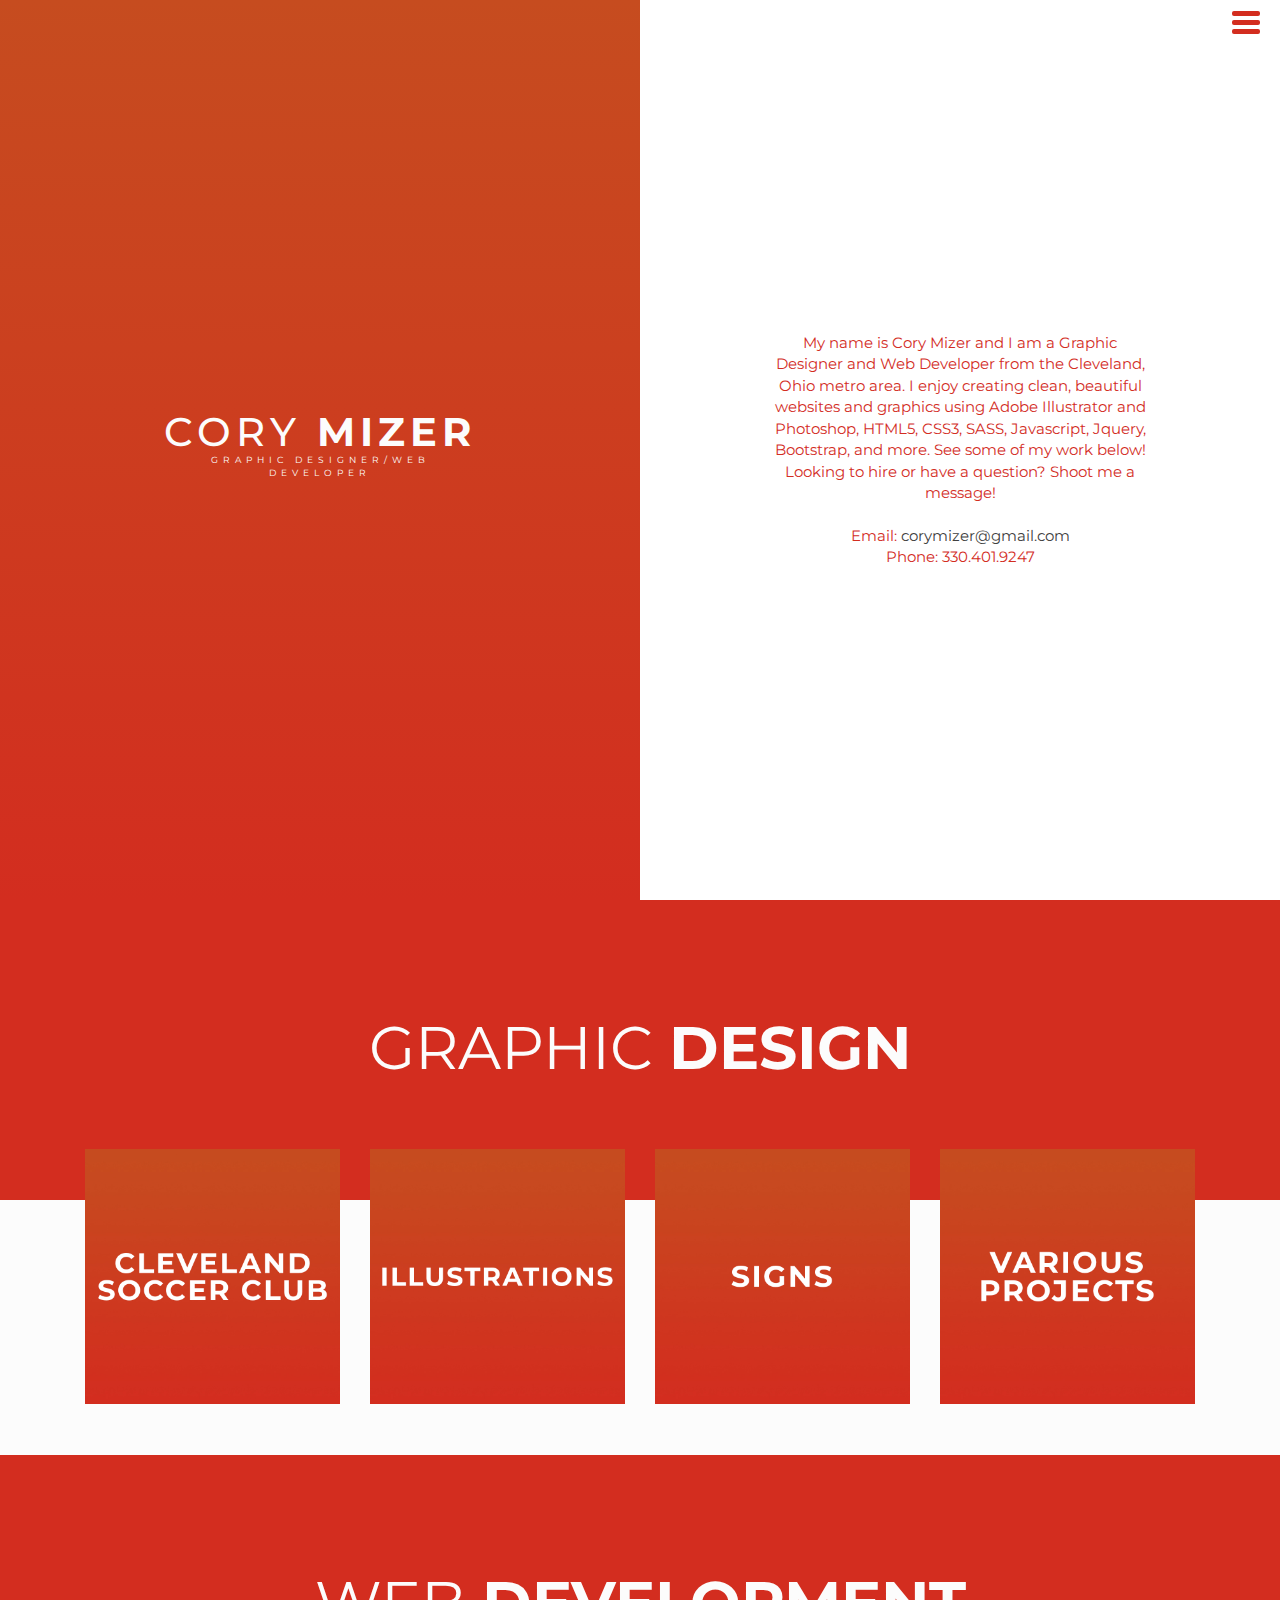
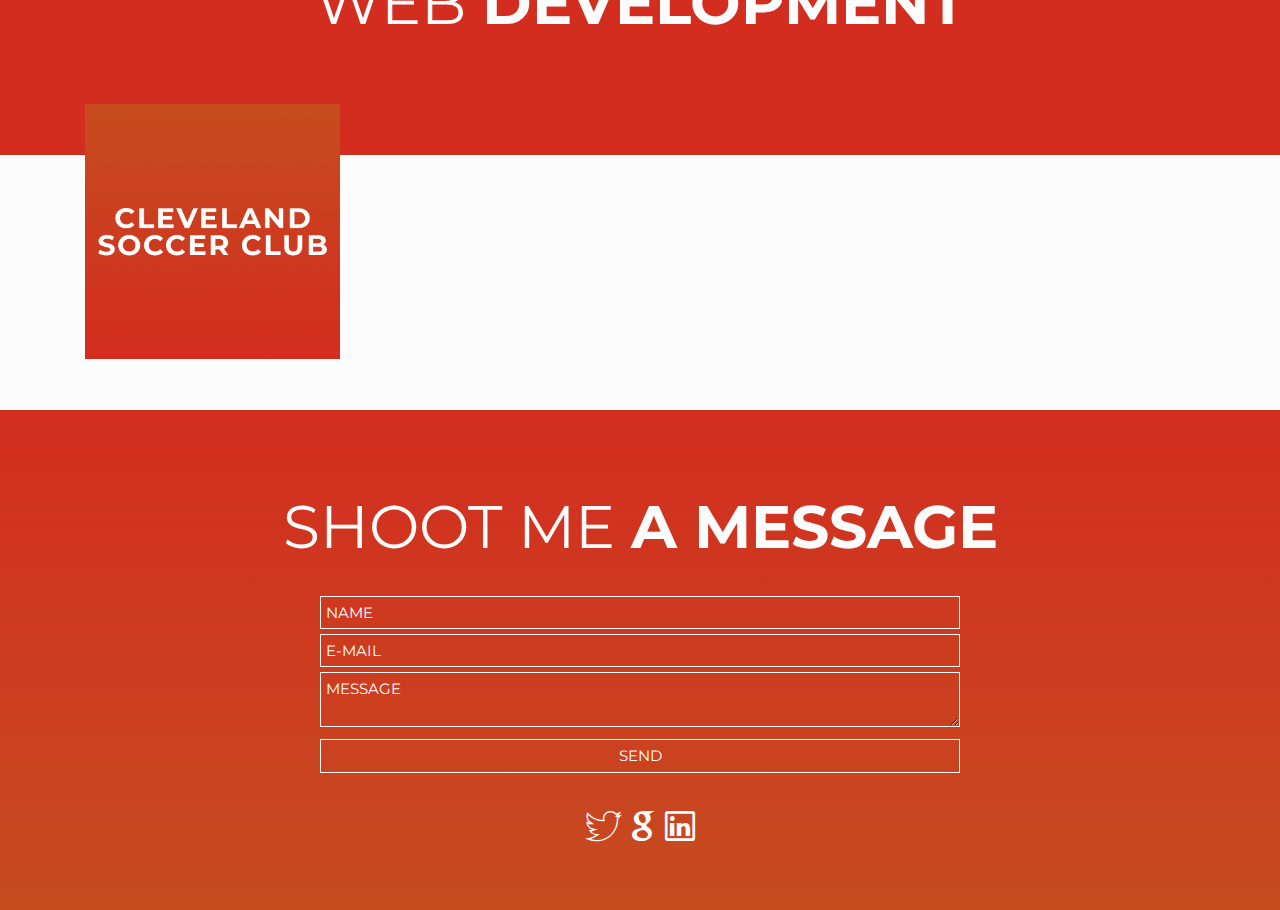
<file: index.html>
<!DOCTYPE html>

<html>
    <head>
        <title>Cory Mizer</title>
        <meta name="viewport" content="width=device-width, initial-scale=1">
        <link rel="stylesheet" href="https://maxcdn.bootstrapcdn.com/bootstrap/3.3.7/css/bootstrap.min.css"> <!--Bootstrap-->
        <link rel="stylesheet" href="resources/css/lightbox.min.css"> <!--Lightbox-->
        <link href="resources/css/style.css" rel='stylesheet' type='text/css'> <!--My Style Sheet-->
        <link href="resources/css/ionicons.min.css" rel='stylesheet' type="text/css"> <!--Icon Min Font-->
        <link href="https://fonts.googleapis.com/css?family=Montserrat:400,400i,700" rel="stylesheet"> <!--Monserrat Font-->
        <script href="https://ajax.googleapis.com/ajax/libs/jquery/3.3.1/jquery.min.js"></script> <!--Jquery-->
        <script href="https://maxcdn.bootstrapcdn.com/bootstrap/3.3.7/js/bootstrap.min.js"></script> <!--Bootstrap-->
    </head>
    
    <body>
        <header>
            <div id='top' class='row'>
                <div class='col-lg-6 color-block'>
                    <div id='header-text'>
                        <h1>Cory <span>Mizer</span></h1>
                        <p>Graphic Designer/Web Developer</p>
                    </div>
                </div>
                <div class='col-lg-6 white-block'>
                    <a href="#menu" id="toggle"><span></span></a>
                        <div id="menu">
                          <ul>
                            <li><a href="index.html">Home</a></li>
                            <li><a href="#design">Design</a></li>
                            <li><a href="#contact">Contact</a></li>
                          </ul>
                        </div>
                    <p id='description'>My name is Cory Mizer and I am a Graphic Designer and Web Developer from the Cleveland, Ohio metro area.  I enjoy creating clean, beautiful websites and graphics using Adobe Illustrator and Photoshop, HTML5, CSS3, SASS, Javascript, Jquery, Bootstrap, and more. See some of my work below! Looking to hire or have a question? Shoot me a message!<br><br>Email: <a class= 'email-link' href='mailto:corymizer@gmail.com'>corymizer@gmail.com</a><br>Phone: 330.401.9247
                    </p>
                </div>
            </div>
            <script src="resources/javascript/toggle.js"></script>
        </header>
        
        <section id='design' class='section-design'>
            <div class="row design-header">
                <div class='design-header-text'>
                    <h1>GRAPHIC <span>DESIGN</span></h1>
                </div>
            </div>
            <div class='row design'>
                <div class="col-lg-3">
                    <a class='design-project' href='clevelandscproject.html'><img src="resources/images/catagories/clevelandsc.jpg" alt="Cleveland Soccer Club"/></a>
                </div>
                <div class="col-lg-3">
                    <a class='design-project' href='illustrations.html'><img src="resources/images/catagories/illustrations.jpg" alt="Illustrations"/></a>
                </div>
                <div class="col-lg-3">
                    <a class='design-project' href='signsprojects.html'><img src="resources/images/catagories/signs.jpg" alt="Signs"/></a>
                </div>
                <div class="col-lg-3">
                    <a class='design-project' href='projects.html'><img src="resources/images/catagories/projects.jpg" alt="Various Projects"/></a>
                </div>
            </div>
            <div class="row dev-header">
                <div class='dev-header-text'>
                    <h1>WEB <span>DEVELOPMENT</span></h1>
                </div>
            </div>
            <div class='row design'>
                <div class="col-lg-3">
                    <a class='design-project' href='clevelandscsite.html'><img src="resources/images/catagories/clevelandsc.jpg" alt="cleveland sc site"/></a>
                </div>
            </div>
        </section>
        
        <section id='contact' class="section-contact">
            <div class='row form'>
                <h1>SHOOT ME <span>A MESSAGE</span></h1>
                <form method='post' action="resources/php/contact.php" id="form" class="contact-form">
                    <input class="name" name="name" type="text" placeholder="NAME"><br>
                    <input class="email" name="email" type="text" placeholder="E-MAIL"><br>
                    <textarea class="message" name="message" type="text" placeholder="MESSAGE"></textarea><br>
                    <input name="submit" class="submit" type="submit" value="SEND"><br>
                </form>
            </div>
            <div class='row social-media'>
                <a href='http://www.twitter.com/corymizer' alt='twitter link'><i class='ion-social-twitter-outline social-icon'></i></a>
                <a href='mailto:corymizer@gmail.com'><i class='ion-social-google social-icon'></i></a>
                <a href='http://www.linkedin.com/in/cory-mizer-2208b897/'><i class='ion-social-linkedin-outline social-icon'></i></a>
            </div>
            
        </section>
    
    
    
    
    
    </body>

</html>
</file>
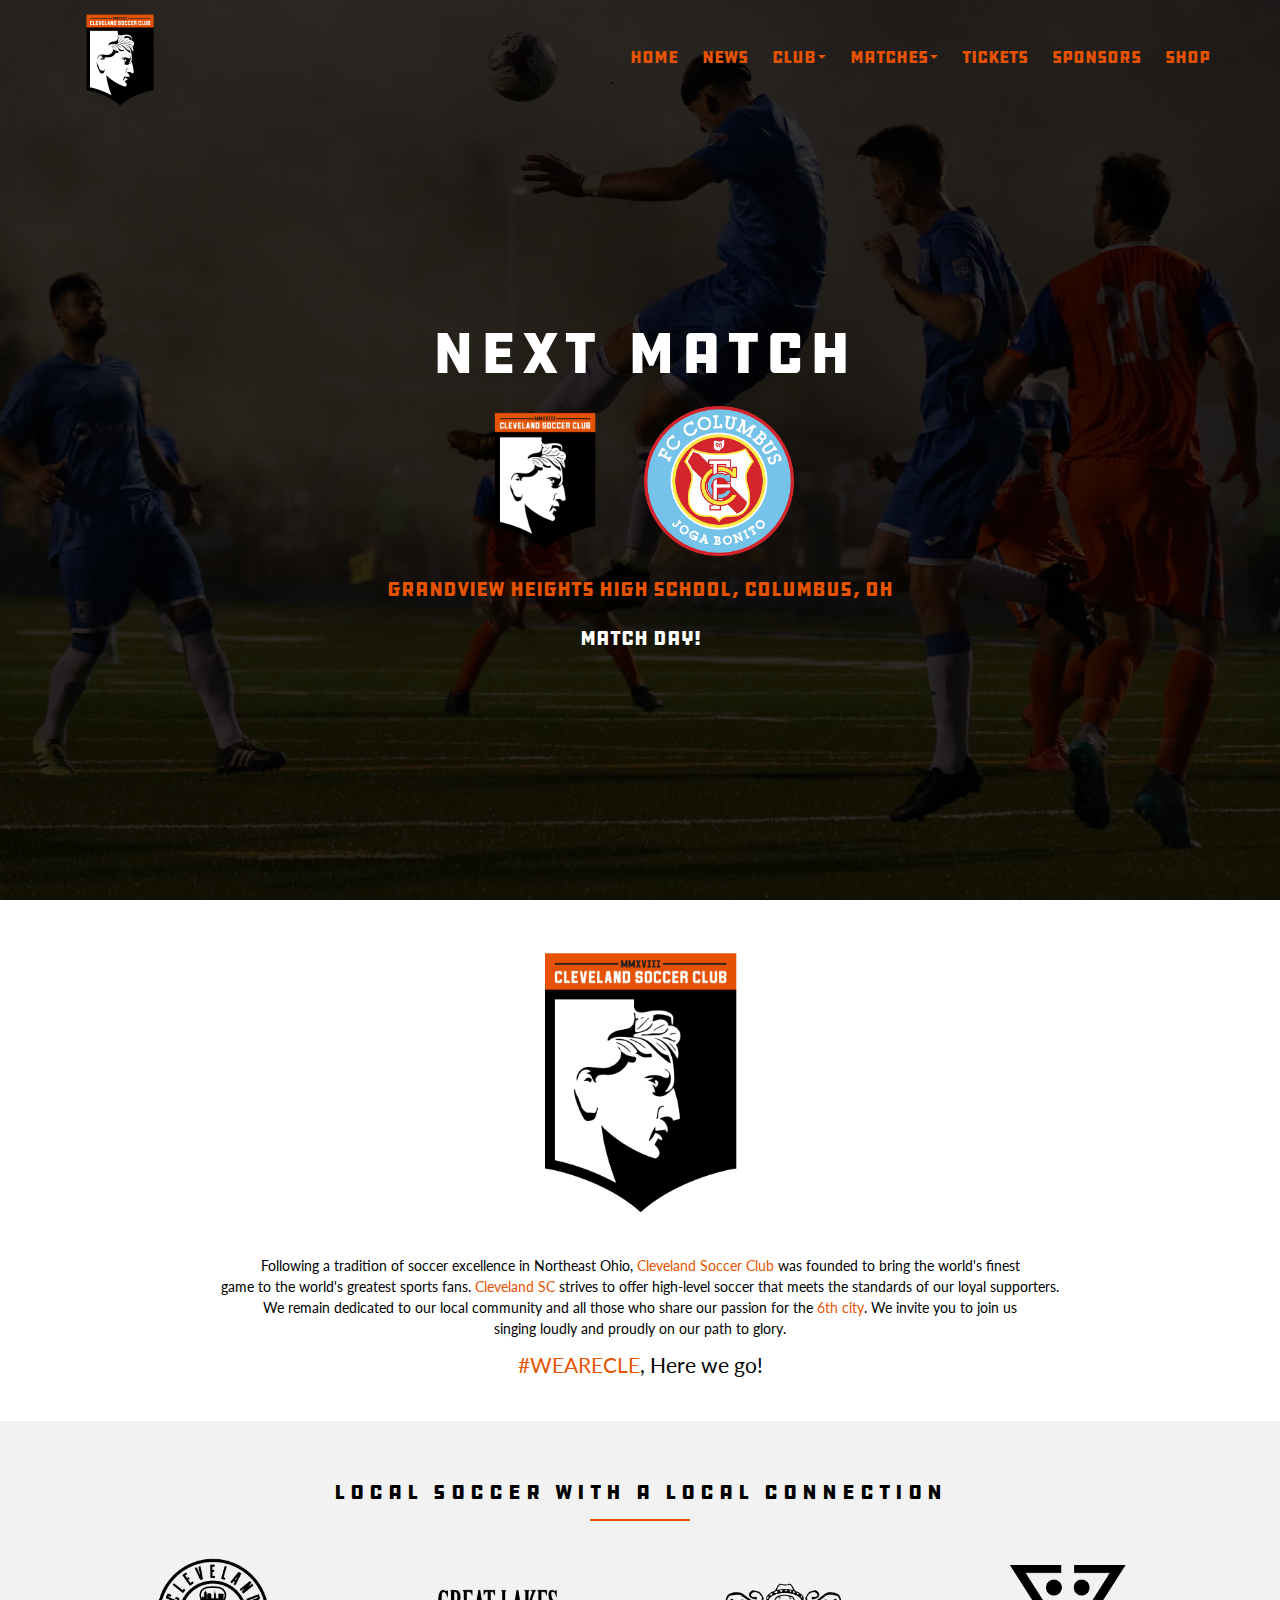
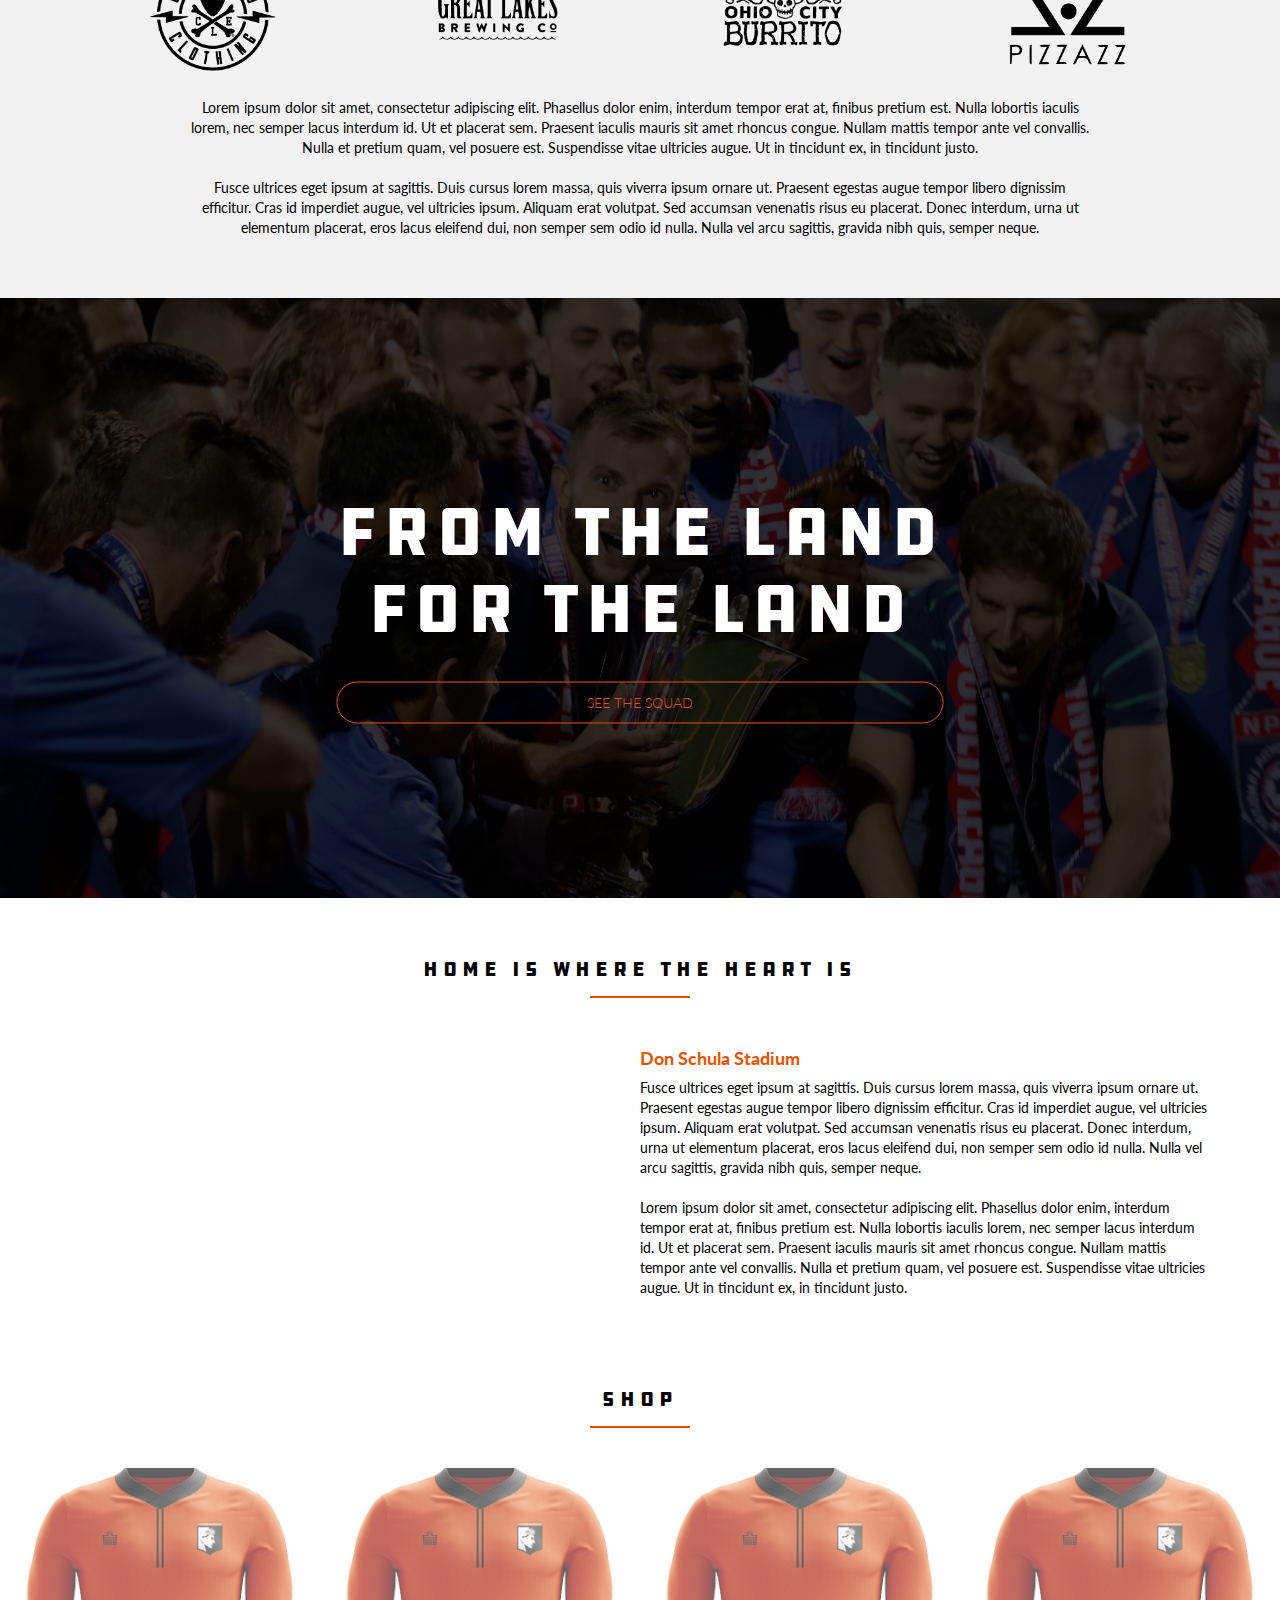
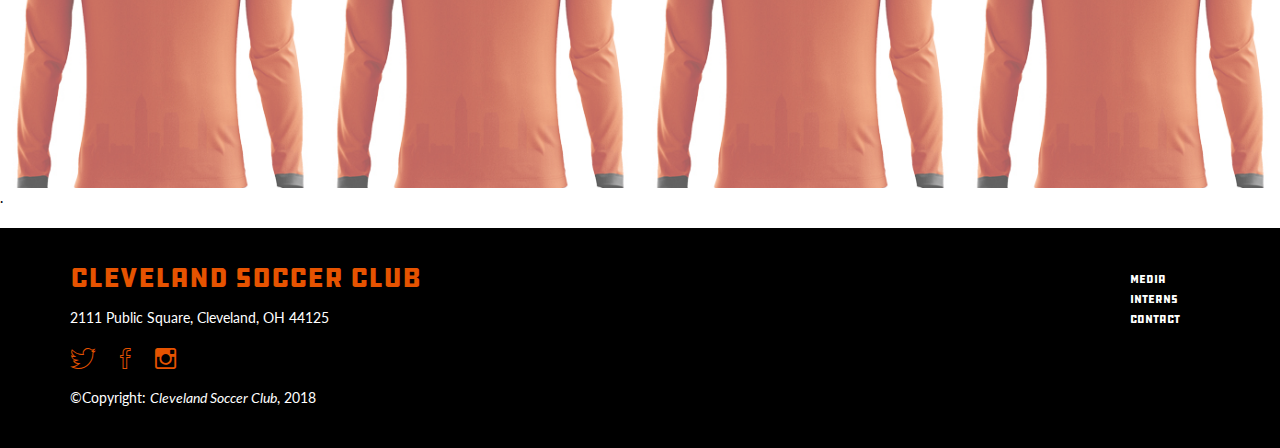
<file: ClevelandSCSite/index.html>
<!DOCTYPE html>
<html>
    <head>
        <meta charset="UTF-8">
        <title>Cleveland Soccer Club</title>
        <link rel="stylesheet" href="https://maxcdn.bootstrapcdn.com/bootstrap/3.3.7/css/bootstrap.min.css">
        <link rel="stylesheet" href="https://fonts.googleapis.com/css?family=Lato:100,300,300i,400">
        <link rel="stylesheet" href="resources/css/ionicons.min.css" type="text/css">
        <link rel="stylesheet" href="resources/css/ionicons.css" type="text/css">
        <link rel="stylesheet" href="resources/css/style.css" type="text/css">
        <script src="https://ajax.googleapis.com/ajax/libs/jquery/3.3.1/jquery.min.js"></script>
        <script src="https://maxcdn.bootstrapcdn.com/bootstrap/3.3.7/js/bootstrap.min.js"></script>
    </head>

    <body>
        <header>
            <nav>
                <div class="row">
                    <img class="logo clearfix" src="resources/images/logos/logo.png" alt="Cleveland Soccer Club Logo">
                    <ul class="main-nav-text clearfix">
                        <li><a href="index.html">HOME</a></li>
                        <li><a href="news.html">NEWS</a></li>
                        <li class="dropdown">
                            <a href="#" class="dropdown-toggle" data-toggle="dropdown" role="button" aria-expanded="false">CLUB<span class="caret"></span></a>
                            <ul class="dropdown-menu" role="menu">
                                <li><a href="#">SQUAD</a></li>
                                <li><a href="#">STAFF</a></li>
                                <li><a href="#">ABOUT</a></li>
                                <li><a href="interns.html">INTERNSHIPS</a></li>
                                <li><a href="#">CONTACT US</a></li>
                            </ul>
                        </li>
                        <li class="dropdown">
                            <a href="#" class="dropdown-toggle" data-toggle="dropdown" role="button" aria-expanded="false">MATCHES<span class="caret"></span></a>
                            <ul class="dropdown-menu dropdown-club" role="menu">
                                <li><a href="#">FIXTURES</a></li>
                                <li><a href="standings.html">STANDINGS</a></li>
                            </ul>
                        </li>
                        <li><a href="#">TICKETS</a></li>
                        <li><a href="#">SPONSORS</a></li>
                        <li><a href="#">SHOP</a></li>
                    </ul>
                </div>
            </nav>
            
            
            <div class="countdown-text">
                <h1>NEXT MATCH</h1>
                <ul class="countdown-logos">
                    <li><img src="resources/images/logos/logo.png" alt="Cleveland SC Logo"></li>
                    <li><img src="resources/images/logos/fccolumbus.png" alt="FC Columbus Logo"></li>
                </ul>
                <p id="stadium">Grandview Heights High School, Columbus, OH</p>
                <p id="countdown"></p>
                <script src="resources/js/countdown.js"></script>
            </div>
        </header>
        
        <section class="section-about">
            
            <div class="row">
                <div class="col-12">
                    <img class="big-logo center-block" src="resources/images/logos/logo.png" alt="Cleveland SC Logo">
                </div>
            </div>
            <div class="row">
                <p>Following a tradition of soccer excellence in Northeast Ohio, <span class="color">Cleveland Soccer Club</span> was founded to bring the world's finest<br> game to the world's greatest sports fans. <span class="color">Cleveland SC</span> strives to offer high-level soccer that meets the standards of our loyal supporters.<br> We remain dedicated to our local community and all those who share our passion for the <span class="color">6th city</span>. We invite you to join us<br>singing loudly and proudly on our path to glory.
                </p>
                <p class="big-para">
                    <span class="color">#WEARECLE</span>, Here we go!
                </p>
            </div>
            
        </section>
        
        <section class="section-sponsors">
            <div class="row">
                <h2>Local Soccer with a local connection</h2>
            </div>
            
            <div class="row sponsors">
                <div class="col-lg-3 sponsor-logo" >
                    <img src="resources/images/sponsors/cleclothing.png" alt="Cleveland Clothing Company Logo">
                </div>
                <div class="col-lg-3 sponsor-logo" >
                    <img src="resources/images/sponsors/greatlakes.png" alt="Great Lakes Brewery Logo">
                </div>
                <div class="col-lg-3 sponsor-logo" >
                    <img src="resources/images/sponsors/ocb.png" alt="Ohio City Burrito Logo">
                </div>
                <div class="col-lg-3 sponsor-logo" >
                    <img src="resources/images/sponsors/pizzaz.png" alt="Pizzaz Logo">
                </div>
            </div>
            
            <div class="row">
                <p>Lorem ipsum dolor sit amet, consectetur adipiscing elit. Phasellus dolor enim, interdum tempor erat at, finibus pretium est. Nulla lobortis iaculis lorem, nec semper lacus interdum id. Ut et placerat sem. Praesent iaculis mauris sit amet rhoncus congue. Nullam mattis tempor ante vel convallis. Nulla et pretium quam, vel posuere est. Suspendisse vitae ultricies augue. Ut in tincidunt ex, in tincidunt justo.<br><br>

                Fusce ultrices eget ipsum at sagittis. Duis cursus lorem massa, quis viverra ipsum ornare ut. Praesent egestas augue tempor libero dignissim efficitur. Cras id imperdiet augue, vel ultricies ipsum. Aliquam erat volutpat. Sed accumsan venenatis risus eu placerat. Donec interdum, urna ut elementum placerat, eros lacus eleifend dui, non semper sem odio id nulla. Nulla vel arcu sagittis, gravida nibh quis, semper neque.<br><br>
                </p>
            </div>
        
        </section>
        
        
        <section class="section-team">
        
              <div class="team-text">
                <h1>FROM THE LAND<br>FOR THE LAND</h1>
                <a href="#" class="team-btn">SEE THE SQUAD</a>
              </div>
            
        </section>
        
        <section class="section-map">
            <div class="row">
                <h2>HOME IS WHERE THE HEART IS</h2>   
            </div>
            <div class="row">
                <div class="col-lg-6 map">
                    <iframe class="map" src="https://www.google.com/maps/embed?pb=!1m18!1m12!1m3!1d2988.651437824414!2d-81.52758298491442!3d41.49015587925491!2m3!1f0!2f0!3f0!3m2!1i1024!2i768!4f13.1!3m3!1m2!1s0x8830fd9dc4c2ba47%3A0xc4f49e7a2b4deef7!2sDon+Shula+Sports+Center!5e0!3m2!1sen!2sus!4v1522326092558" width="500" height="250" frameborder="0" style="border:0" allowfullscreen></iframe>
                </div>
                <div class="row stadium">
                    <h3><strong>Don Schula Stadium</strong></h3>
                    <p>Fusce ultrices eget ipsum at sagittis. Duis cursus lorem massa, quis viverra ipsum ornare ut. Praesent egestas augue tempor libero dignissim efficitur. Cras id imperdiet augue, vel ultricies ipsum. Aliquam erat volutpat. Sed accumsan venenatis risus eu placerat. Donec interdum, urna ut elementum placerat, eros lacus eleifend dui, non semper sem odio id nulla. Nulla vel arcu sagittis, gravida nibh quis, semper neque.<br><br>
                    Lorem ipsum dolor sit amet, consectetur adipiscing elit. Phasellus dolor enim, interdum tempor erat at, finibus pretium est. Nulla lobortis iaculis lorem, nec semper lacus interdum id. Ut et placerat sem. Praesent iaculis mauris sit amet rhoncus congue. Nullam mattis tempor ante vel convallis. Nulla et pretium quam, vel posuere est. Suspendisse vitae ultricies augue. Ut in tincidunt ex, in tincidunt justo.
                    </p>
                </div>
            </div>
            
        </section>
        
        <section class="section-shop">
            
            <div class="row">
                <h2>SHOP</h2>
            </div>
            
            <ul class="shop-photos clearfix">
                <li>
                    <figure class="shop-photo">
                        <img src="resources/images/shop/orangekit.jpg" alt="Home Kit">
                    </figure>
                </li>
                <li>
                    <figure class="shop-photo">
                        <img src="resources/images/shop/orangekit.jpg" alt="Home Kit">
                    </figure>
                </li>
                 <li>
                    <figure class="shop-photo">
                        <img src="resources/images/shop/orangekit.jpg" alt="Home Kit">
                    </figure>
                </li>
                <li>
                    <figure class="shop-photo">
                        <img src="resources/images/shop/orangekit.jpg" alt="Home Kit">
                    </figure>
                </li>
            </ul>
            
        </section>
        
        <footer>
            <div class="row text-logo">
                <p>CLEVELAND SOCCER CLUB</p>
            </div>
            <div class="row address">
                <p>2111 Public Square, Cleveland, OH 44125</p>
            </div>
            <div class="row">
                <i class="ion-social-twitter-outline social"></i>
                <i class="ion-social-facebook-outline social"></i>
                <i class="ion-social-instagram-outline social"></i>
            </div>
            <div class="row copyright">
                <p>&copy;Copyright: <em>Cleveland Soccer Club</em>, 2018</p>
            </div>
            
            <div class="links">
                <ul>
                    <li><a href="#">MEDIA</a></li>
                    <li><a href="#">INTERNS</a></li>
                    <li><a href="#">CONTACT</a></li>
                </ul>
            </div>
    
        </footer>
        
    
    
    
    
    </body>


</html>
</file>
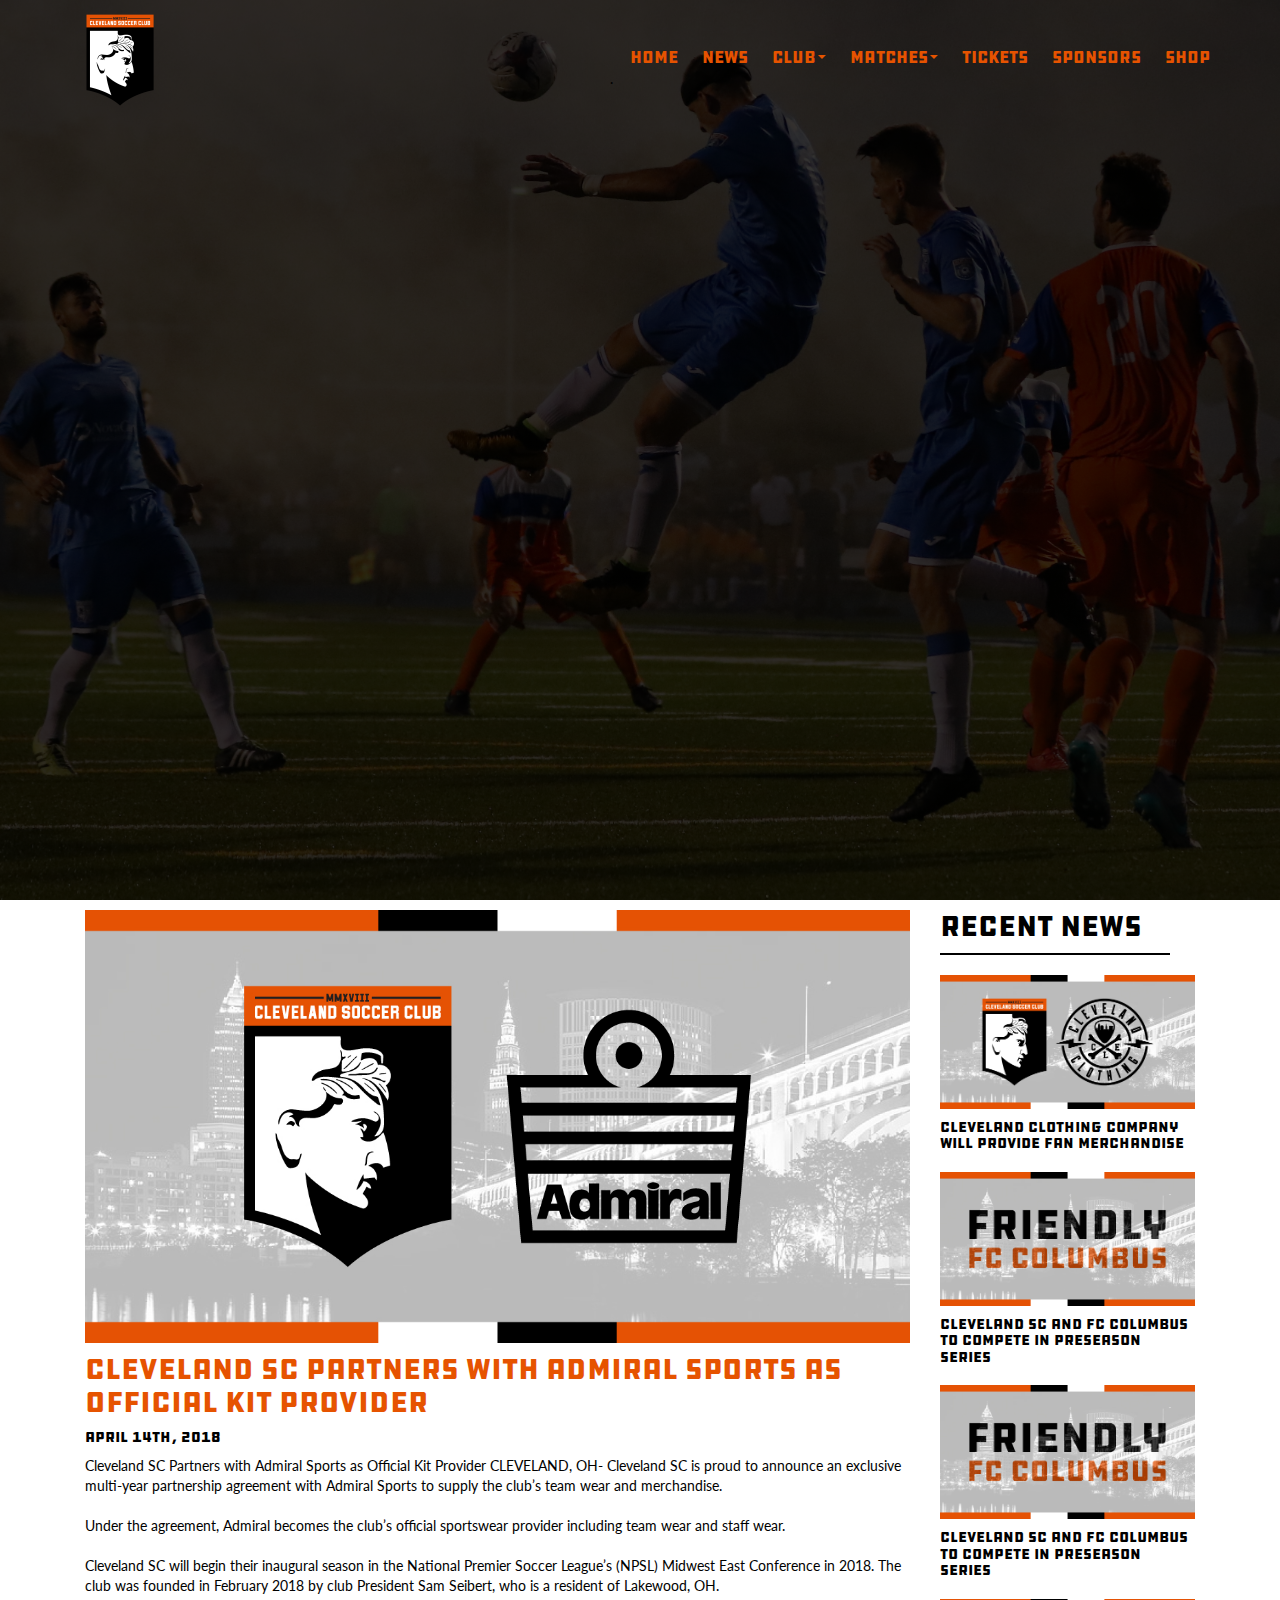
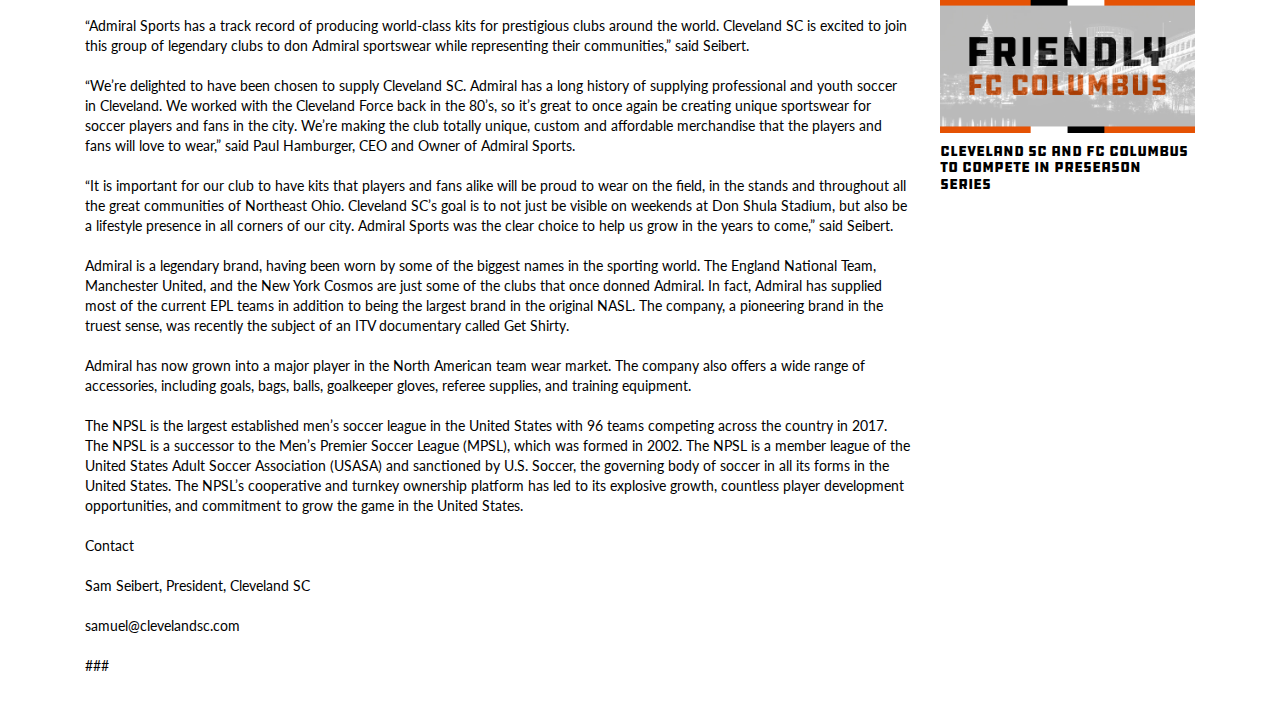
<file: ClevelandSCSite/admiralstory.html>
<html>
    <head>
        <meta charset="UTF-8">
        <title>Cleveland Soccer Club</title>
        <link rel="stylesheet" href="https://maxcdn.bootstrapcdn.com/bootstrap/3.3.7/css/bootstrap.min.css">
        <link rel="stylesheet" href="https://fonts.googleapis.com/css?family=Lato:100,300,300i,400">
        <link rel="stylesheet" href="resources/css/ionicons.min.css" type="text/css">
        <link rel="stylesheet" href="resources/css/ionicons.css" type="text/css">
        <link rel="stylesheet" href="resources/css/style.css" type="text/css">
        <link rel="stylesheet" href="resources/css/story.css" type="text/css">
        <script src="https://ajax.googleapis.com/ajax/libs/jquery/3.3.1/jquery.min.js"></script>
        <script src="https://maxcdn.bootstrapcdn.com/bootstrap/3.3.7/js/bootstrap.min.js"></script>
    </head>

    <body>
        <header>
            <nav>
                <div class="row">
                    <img class="logo clearfix" src="resources/images/logos/logo.png" alt="Cleveland Soccer Club Logo">
                    <ul class="main-nav-text clearfix">
                        <li><a href="index.html">HOME</a></li>
                        <li><a href="news.html">NEWS</a></li>
                        <li class="dropdown">
                            <a href="#" class="dropdown-toggle" data-toggle="dropdown" role="button" aria-expanded="false">CLUB<span class="caret"></span></a>
                            <ul class="dropdown-menu" role="menu">
                                <li><a href="#">SQUAD</a></li>
                                <li><a href="#">STAFF</a></li>
                                <li><a href="#">ABOUT</a></li>
                                <li><a href="interns.html">INTERNSHIPS</a></li>
                                <li><a href="#">CONTACT US</a></li>
                            </ul>
                        </li>
                        <li class="dropdown">
                            <a href="#" class="dropdown-toggle" data-toggle="dropdown" role="button" aria-expanded="false">MATCHES<span class="caret"></span></a>
                            <ul class="dropdown-menu dropdown-club" role="menu">
                                <li><a href="#">FIXTURES</a></li>
                                <li><a href="standings.html">STANDINGS</a></li>
                            </ul>
                        </li>
                        <li><a href="#">TICKETS</a></li>
                        <li><a href="#">SPONSORS</a></li>
                        <li><a href="#">SHOP</a></li>
                    </ul>
                </div>
            </nav>
        </header>
            
            <div class="row story-container">
                <div class="col-lg-9 story">
                    <img class="feature-image" src="resources/images/news/admiralcollab.jpg" alt="Cleveland SC announces partnership with Admiral Sports"/>
                    <h3>Cleveland SC Partners with Admiral Sports as Official Kit Provider</h3>
                    <h4>April 14th, 2018</h4>
                    <p>Cleveland SC Partners with Admiral Sports as Official Kit Provider

                        CLEVELAND, OH- Cleveland SC is proud to announce an exclusive multi-year partnership agreement with Admiral Sports to supply the club’s team wear and merchandise.<br><br>

                        Under the agreement, Admiral becomes the club’s official sportswear provider including team wear and staff wear.<br><br>

                        Cleveland SC will begin their inaugural season in the National Premier Soccer League’s (NPSL) Midwest East Conference in 2018. The club was founded in February 2018 by club President Sam Seibert, who is a resident of Lakewood, OH.<br><br>

                        “Admiral Sports has a track record of producing world-class kits for prestigious clubs around the world. Cleveland SC is excited to join this group of legendary clubs to don Admiral sportswear while representing their communities,” said Seibert.<br><br>

                        “We’re delighted to have been chosen to supply Cleveland SC.  Admiral has a long history of supplying professional and youth soccer in Cleveland.  We worked with the Cleveland Force back in the 80’s, so it’s great to once again be creating unique sportswear for soccer players and fans in the city.  We’re making the club totally unique, custom and affordable merchandise that the players and fans will love to wear,” said Paul Hamburger, CEO and Owner of Admiral Sports.<br><br>

                        “It is important for our club to have kits that players and fans alike will be proud to wear on the field, in the stands and throughout all the great communities of Northeast Ohio. Cleveland SC’s goal is to not just be visible on weekends at Don Shula Stadium, but also be a lifestyle presence in all corners of our city. Admiral Sports was the clear choice to help us grow in the years to come,” said Seibert.<br><br>

                        Admiral is a legendary brand, having been worn by some of the biggest names in the sporting world.  The England National Team, Manchester United, and the New York Cosmos are just some of the clubs that once donned Admiral. In fact, Admiral has supplied most of the current EPL teams in addition to being the largest brand in the original NASL. The company, a pioneering brand in the truest sense, was recently the subject of an ITV documentary called Get Shirty.<br><br>

                        Admiral has now grown into a major player in the North American team wear market. The company also offers a wide range of accessories, including goals, bags, balls, goalkeeper gloves, referee supplies, and training equipment.<br><br>

                        The NPSL is the largest established men’s soccer league in the United States with 96 teams competing across the country in 2017.  The NPSL is a successor to the Men’s Premier Soccer League (MPSL), which was formed in 2002.  The NPSL is a member league of the United States Adult Soccer Association (USASA) and sanctioned by U.S. Soccer, the governing body of soccer in all its forms in the United States.  The NPSL’s cooperative and turnkey ownership platform has led to its explosive growth, countless player development opportunities, and commitment to grow the game in the United States.<br><br>

                        Contact<br><br>

                        Sam Seibert, President, Cleveland SC<br><br>

                        samuel@clevelandsc.com<br><br>

                        ###<br><br>
                    </p>
                </div>
                <div class="col-lg-3 recent">
                    <h4 class="recent-headline">Recent News</h4>
                    <div class="divider-recent"></div>
                        <div class="recent-article">
                            <img src="resources/images/news/clecollab.jpg" alt="Cleveland Clothing Company will be providing fan merchandize"/>
                            <h4>Cleveland Clothing Company Will Provide Fan Merchandise</h4>
                        </div>
                        <div class="recent-article">
                            <img src="resources/images/news/fccolumbusfriendly.jpg" alt="Cleveland SC will face FC Columbus in a Friendly Series"/>
                            <h4>Cleveland SC and FC Columbus to Compete In Preseason Series</h4>
                        </div>
                        <div class="recent-article">
                            <img src="resources/images/news/fccolumbusfriendly.jpg" alt="Cleveland SC will face FC Columbus in a Friendly Series"/>
                            <h4>Cleveland SC and FC Columbus to Compete In Preseason Series</h4>
                        </div>
                        <div class="recent-article">
                            <img src="resources/images/news/fccolumbusfriendly.jpg" alt="Cleveland SC will face FC Columbus in a Friendly Series"/>
                            <h4>Cleveland SC and FC Columbus to Compete In Preseason Series</h4>
                        </div>
                </div>
                
            </div>
</file>
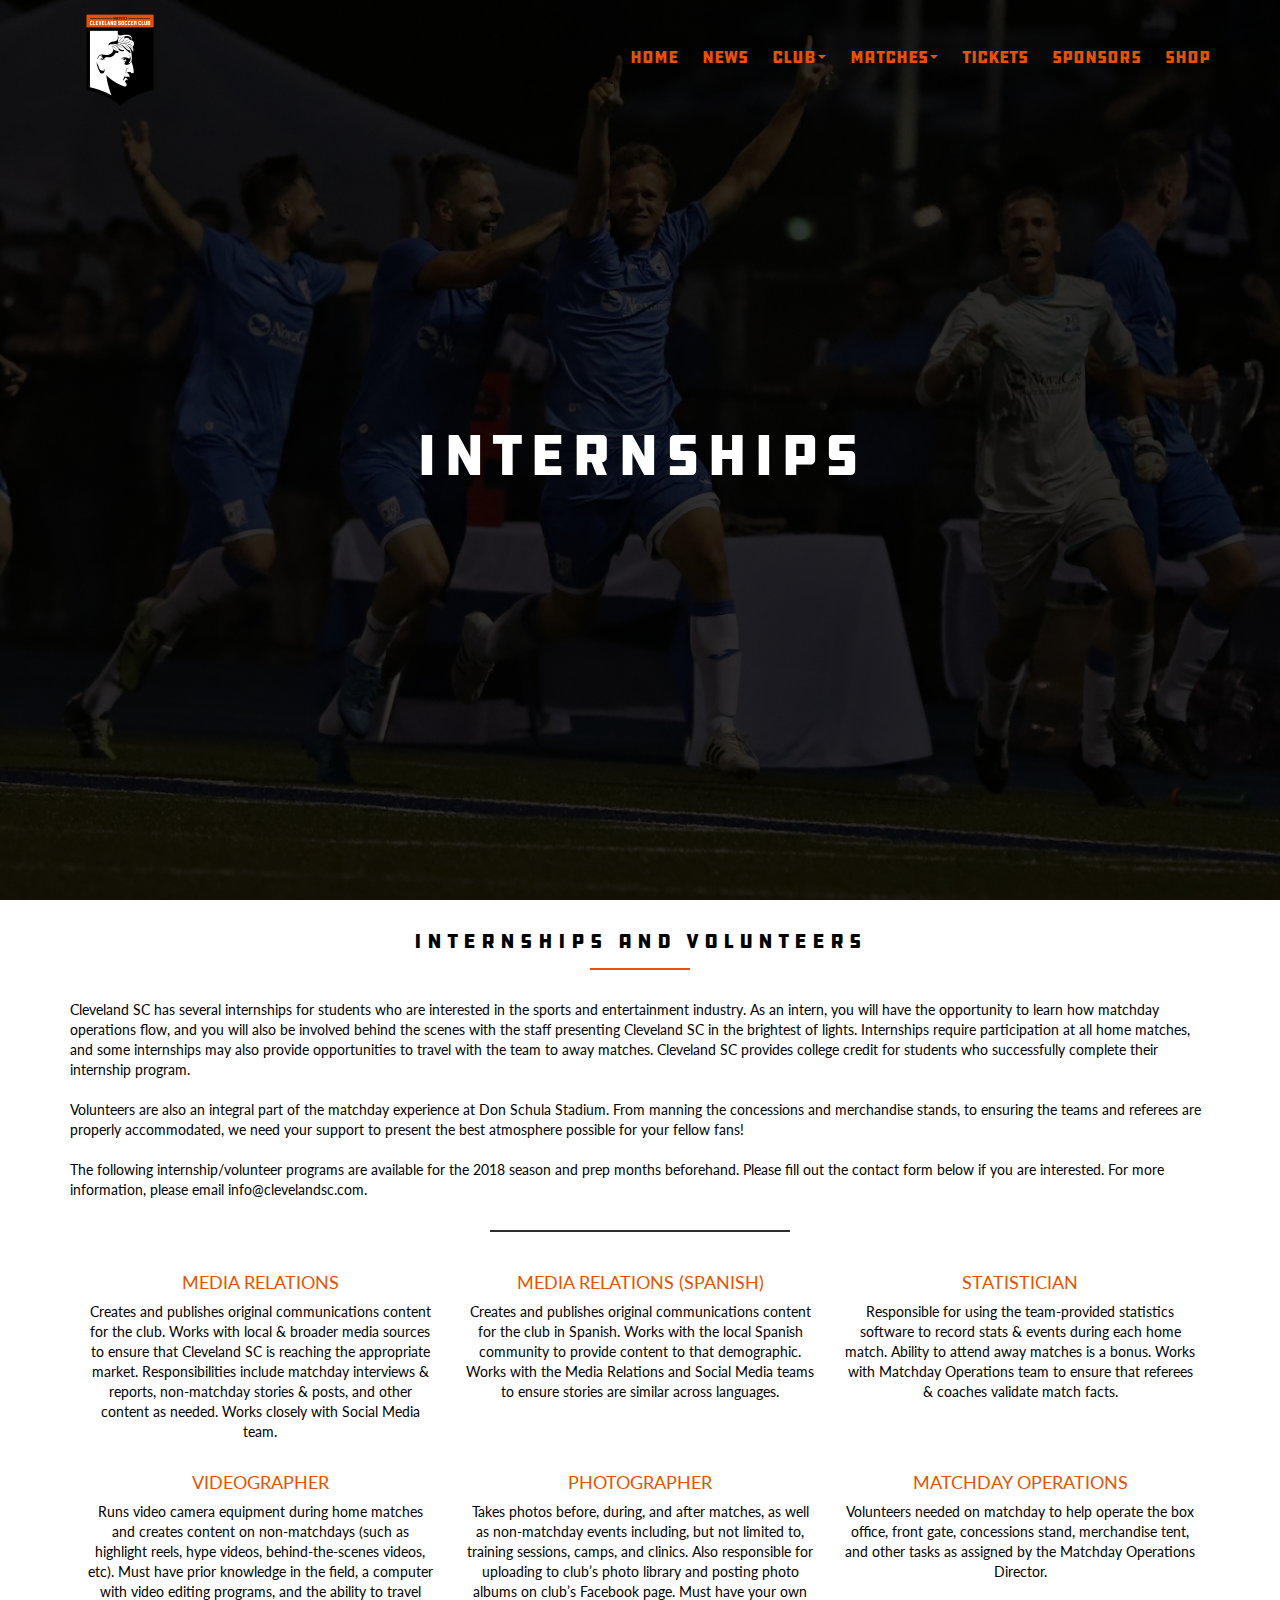
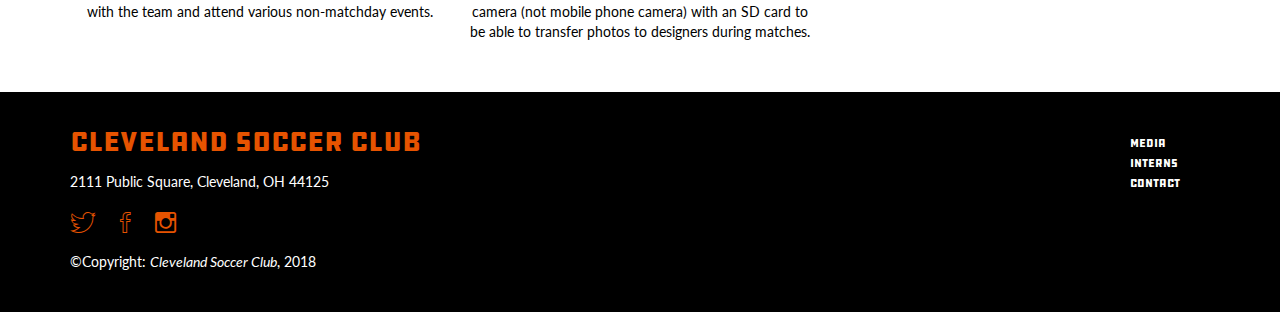
<file: ClevelandSCSite/interns.html>
<!DOCTYPE html>

<html>
    
    <head>
        <meta charset="UTF-8">
        <title>Internships</title>
        <link rel="stylesheet" href="https://maxcdn.bootstrapcdn.com/bootstrap/3.3.7/css/bootstrap.min.css">
        <link rel="stylesheet" href="https://fonts.googleapis.com/css?family=Lato:100,300,300i,400">
        <link rel="stylesheet" href="resources/css/ionicons.min.css" type="text/css">
        <link rel="stylesheet" href="resources/css/ionicons.css" type="text/css">
        <link rel="stylesheet" href="resources/css/style.css" type="text/css">
        <link rel="stylesheet" href="resources/css/internstyle.css" type="text/css">
        <script src="https://ajax.googleapis.com/ajax/libs/jquery/3.3.1/jquery.min.js"></script>
        <script src="https://maxcdn.bootstrapcdn.com/bootstrap/3.3.7/js/bootstrap.min.js"></script>
    </head>
    
    <body>
        <header>
            <nav>
                <div class="row">
                    <img class="logo clearfix" src="resources/images/logos/logo.png" alt="Cleveland Soccer Club Logo">
                    <ul class="main-nav-text clearfix">
                        <li><a href="index.html">HOME</a></li>
                        <li><a href="news.html">NEWS</a></li>
                        <li class="dropdown">
                            <a href="#" class="dropdown-toggle" data-toggle="dropdown" role="button" aria-expanded="false">CLUB<span class="caret"></span></a>
                            <ul class="dropdown-menu" role="menu">
                                <li><a href="#">SQUAD</a></li>
                                <li><a href="#">STAFF</a></li>
                                <li><a href="#">ABOUT</a></li>
                                <li><a href="interns.html">INTERNSHIPS</a></li>
                                <li><a href="#">CONTACT US</a></li>
                            </ul>
                        </li>
                        <li class="dropdown">
                            <a href="#" class="dropdown-toggle" data-toggle="dropdown" role="button" aria-expanded="false">MATCHES<span class="caret"></span></a>
                            <ul class="dropdown-menu dropdown-club" role="menu">
                                <li><a href="#">FIXTURES</a></li>
                                <li><a href="standings.html">STANDINGS</a></li>
                            </ul>
                        </li>
                        <li><a href="#">TICKETS</a></li>
                        <li><a href="#">SPONSORS</a></li>
                        <li><a href="#">SHOP</a></li>
                    </ul>
                </div>
            </nav>
            
            
            <div class="header-text">
                <h1>INTERNSHIPS</h1>
            </div>
        </header>
        
        <div class="row">
            <h2>INTERNSHIPS AND VOLUNTEERS</h2>
        </div>
        
        <div class="row intern-info"> 
            <p>Cleveland SC has several internships for students who are interested in the sports and entertainment industry. As an intern, you will have the opportunity to learn how matchday operations flow, and you will also be involved behind the scenes with the staff presenting Cleveland SC in the brightest of lights. Internships require participation at all home matches, and some internships may also provide opportunities to travel with the team to away matches. Cleveland SC provides college credit for students who successfully complete their internship program.<br><br>

            Volunteers are also an integral part of the matchday experience at Don Schula Stadium. From manning the concessions and merchandise stands, to ensuring the teams and referees are properly accommodated, we need your support to present the best atmosphere possible for your fellow fans!<br><br>

            The following internship/volunteer programs are available for the 2018 season and prep months beforehand. Please fill out the contact form below if you are interested. For more information, please email info@clevelandsc.com.</p>
        </div>
        
        <div class="divider"></div>
        
        <div class="row">
            <div class="col-lg-4 description">
                <h3>MEDIA RELATIONS</h3>
                <p>Creates and publishes original communications content for the club. Works with local & broader media sources to ensure that Cleveland SC is reaching the appropriate market. Responsibilities include matchday interviews & reports, non-matchday stories & posts, and other content as needed. Works closely with Social Media team.</p>
            </div>
            <div class="col-lg-4 description">
                <h3>MEDIA RELATIONS (SPANISH)</h3>
                <p>Creates and publishes original communications content for the club in Spanish. Works with the local Spanish community to provide content to that demographic. Works with the Media Relations and Social Media teams to ensure stories are similar across languages.</p>
            </div>
            <div class="col-lg-4 description">
                <h3>STATISTICIAN</h3>
                <p>Responsible for using the team-provided statistics software to record stats & events during each home match. Ability to attend away matches is a bonus. Works with Matchday Operations team to ensure that referees & coaches validate match facts.</p>
            </div>
        </div>
            
        <div class="row">
            <div class="col-lg-4 description">
                <h3>VIDEOGRAPHER</h3>
                <p>Runs video camera equipment during home matches and creates content on non-matchdays (such as highlight reels, hype videos, behind-the-scenes videos, etc). Must have prior knowledge in the field, a computer with video editing programs, and the ability to travel with the team and attend various non-matchday events.</p>
            </div>
            <div class="col-lg-4 description">
                <h3>PHOTOGRAPHER</h3>
                <p>Takes photos before, during, and after matches, as well as non-matchday events including, but not limited to, training sessions, camps, and clinics. Also responsible for uploading to club’s photo library and posting photo albums on club’s Facebook page. Must have your own camera (not mobile phone camera) with an SD card to be able to transfer photos to designers during matches.</p>
            </div>
            <div class="col-lg-4 description">
                <h3>MATCHDAY OPERATIONS</h3>
                <p>Volunteers needed on matchday to help operate the box office, front gate, concessions stand, merchandise tent, and other tasks as assigned by the Matchday Operations Director.</p>
            </div>
        </div>
        
        <footer>
            <div class="row text-logo">
                <p>CLEVELAND SOCCER CLUB</p>
            </div>
            <div class="row address">
                <p>2111 Public Square, Cleveland, OH 44125</p>
            </div>
            <div class="row">
                <i class="ion-social-twitter-outline social"></i>
                <i class="ion-social-facebook-outline social"></i>
                <i class="ion-social-instagram-outline social"></i>
            </div>
            <div class="row copyright">
                <p>&copy;Copyright: <em>Cleveland Soccer Club</em>, 2018</p>
            </div>
            
            <div class="links">
                <ul>
                    <li><a href="#">MEDIA</a></li>
                    <li><a href="#">INTERNS</a></li>
                    <li><a href="#">CONTACT</a></li>
                </ul>
            </div>
    
        </footer>
    
    
    </body>

</html>
</file>
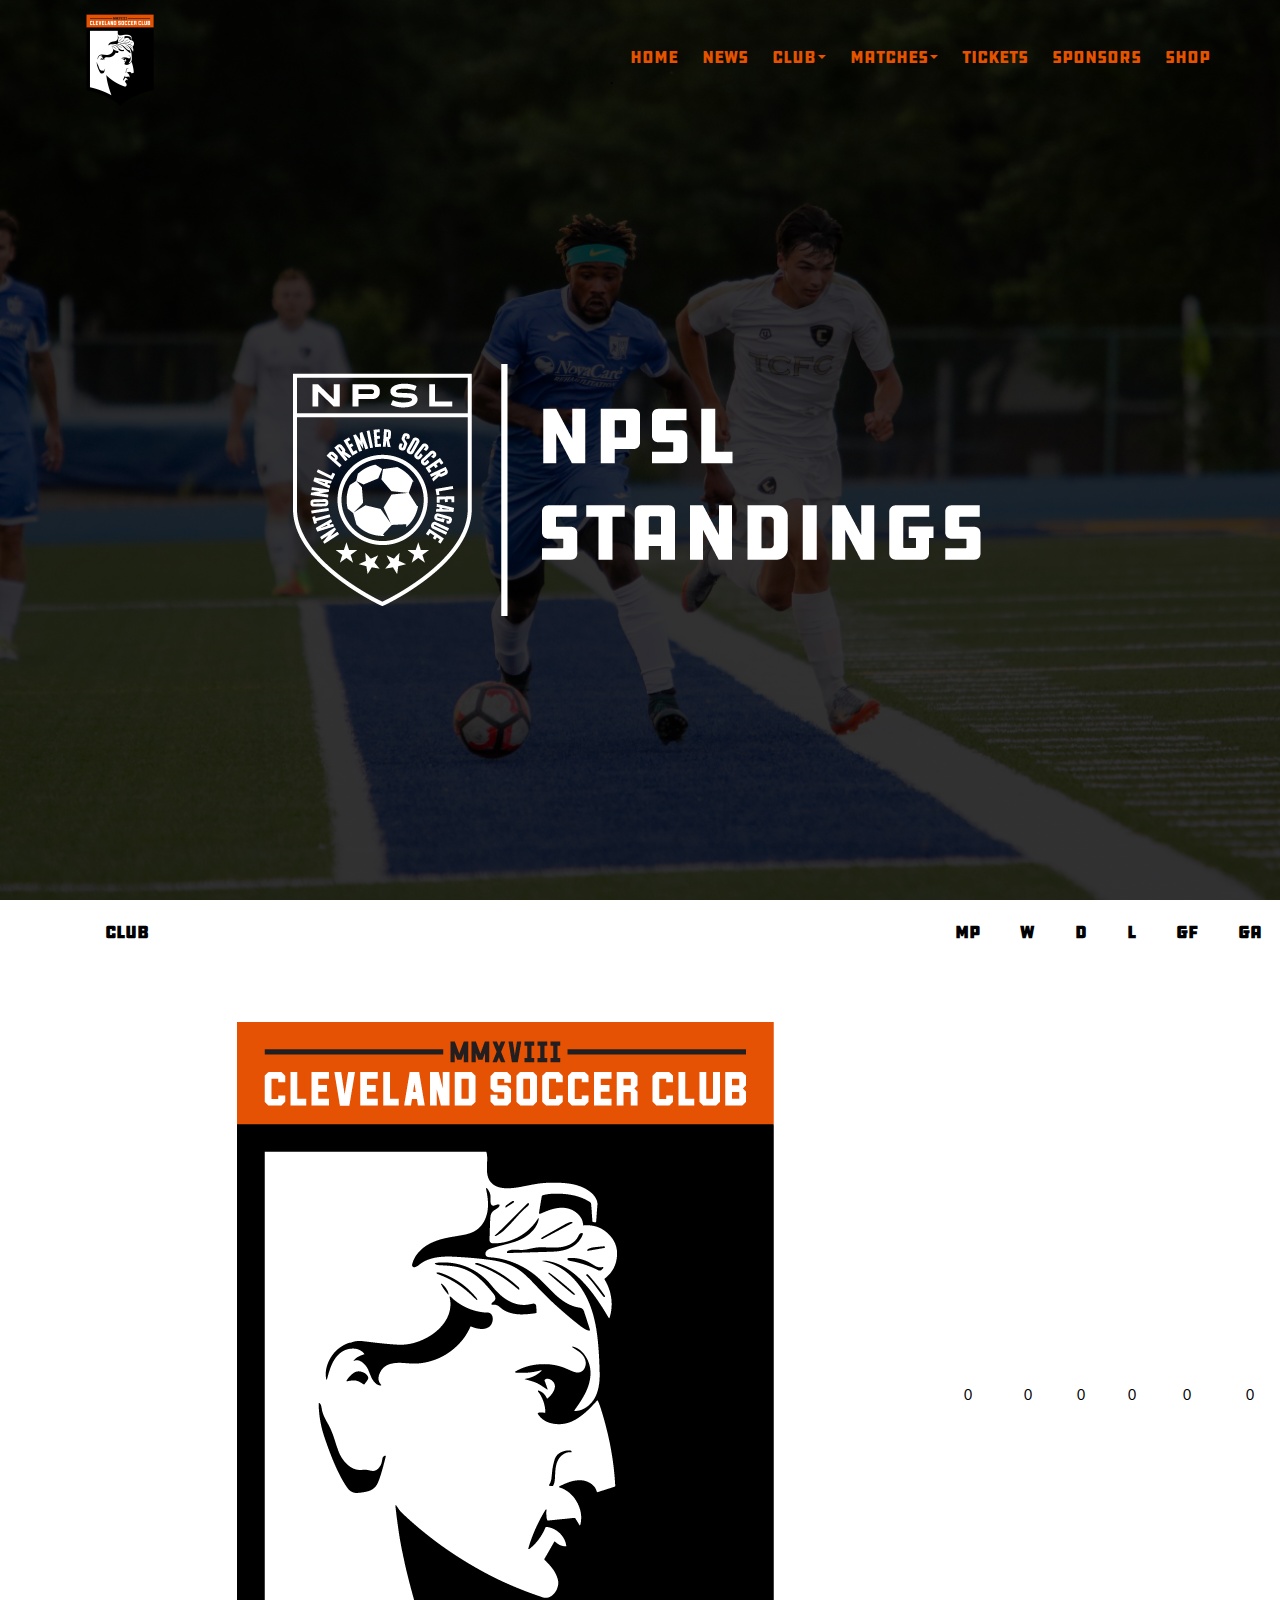
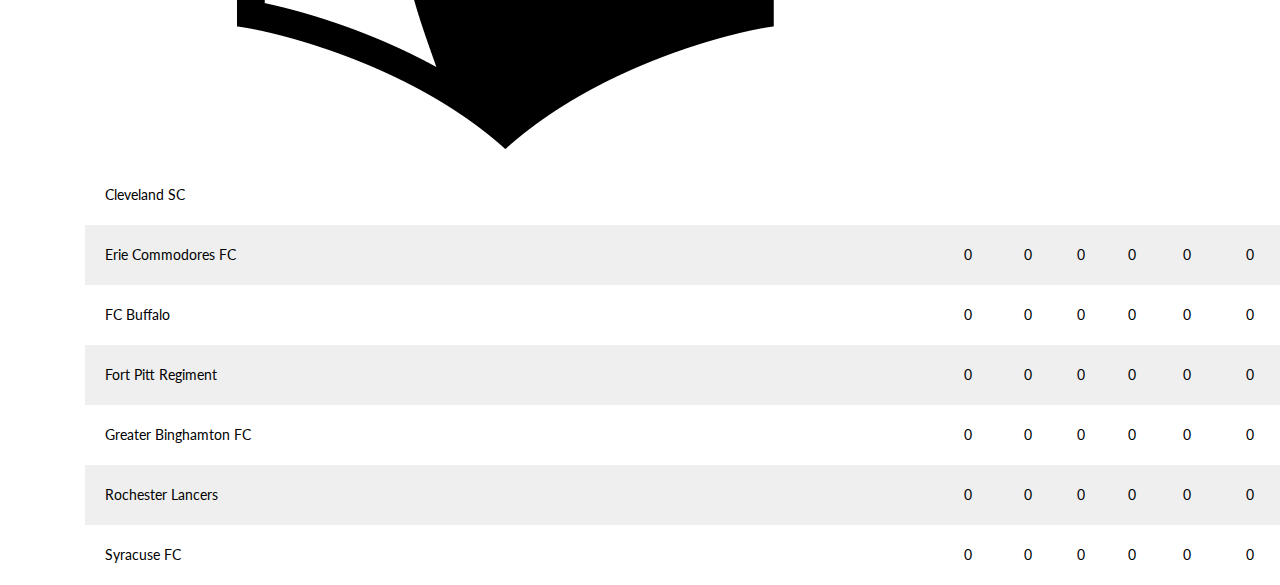
<file: ClevelandSCSite/standings.html>
<!DOCTYPE html>

<html>
    <head>
        <meta charset="UTF-8">
        <title>Standings</title>
        <link rel="stylesheet" href="https://maxcdn.bootstrapcdn.com/bootstrap/3.3.7/css/bootstrap.min.css">
        <link rel="stylesheet" href="https://fonts.googleapis.com/css?family=Lato:100,300,300i,400">
        <link rel="stylesheet" href="resources/css/ionicons.min.css" type="text/css">
        <link rel="stylesheet" href="resources/css/ionicons.css" type="text/css">
        <link rel="stylesheet" href="resources/css/style.css" type="text/css">
        <link rel="stylesheet" href="resources/css/standingsstyle.css" type="text/css">
        <script src="https://ajax.googleapis.com/ajax/libs/jquery/3.3.1/jquery.min.js"></script>
        <script src="https://maxcdn.bootstrapcdn.com/bootstrap/3.3.7/js/bootstrap.min.js"></script>
    </head>
    
    <body>
        <header>
                <nav>
                    <div class="row">
                        <img class="logo clearfix" src="resources/images/logos/logo.png" alt="Cleveland Soccer Club Logo">
                        <ul class="main-nav-text clearfix">
                            <li><a href="index.html">HOME</a></li>
                            <li><a href="news.html">NEWS</a></li>
                            <li class="dropdown">
                                <a href="#" class="dropdown-toggle" data-toggle="dropdown" role="button" aria-expanded="false">CLUB<span class="caret"></span></a>
                                <ul class="dropdown-menu" role="menu">
                                    <li><a href="#">SQUAD</a></li>
                                    <li><a href="#">STAFF</a></li>
                                    <li><a href="#">ABOUT</a></li>
                                    <li><a href="interns.html">INTERNSHIPS</a></li>
                                    <li><a href="#">CONTACT US</a></li>
                                </ul>
                            </li>
                            <li class="dropdown">
                                <a href="#" class="dropdown-toggle" data-toggle="dropdown" role="button" aria-expanded="false">MATCHES<span class="caret"></span></a>
                                <ul class="dropdown-menu dropdown-club" role="menu">
                                    <li><a href="#">FIXTURES</a></li>
                                    <li><a href="standings.html">STANDINGS</a></li>
                                </ul>
                            </li>
                            <li><a href="#">TICKETS</a></li>
                            <li><a href="#">SPONSORS</a></li>
                            <li><a href="#">SHOP</a></li>
                        </ul>
                    </div>
                </nav>
                <div class="npsl-logo">
                    <img src="resources/images/headers/npslstandings.png" alt="NPSL Standings">
                </div>
        </header>
        
        <div class="row">
            <div class="col-lg-9 standings-table">
                <table>
                    <thead>
                        <th colspan="5">Club</th>
                        <th>MP</th>
                        <th>W</th>
                        <th>D</th>
                        <th>L</th>
                        <th>GF</th>
                        <th>GA</th>
                        <th>GD</th>
                        <th>Pts</th>
                    </thead>
                    <tbody>   
                        <tr>
                            <td colspan="5"><img class="small-logo" src="resources/images/logos/logo.png">Cleveland SC</td>
                            <td class="center-text">0</td>
                            <td class="center-text">0</td>
                            <td class="center-text">0</td>
                            <td class="center-text">0</td>
                            <td class="center-text">0</td>
                            <td class="center-text">0</td>
                            <td class="center-text">0</td>
                            <td class="center-text">0</td>
                        </tr>
                        <tr class="alt-background">
                            <td colspan="5">Erie Commodores FC</td>
                            <td class="center-text">0</td>
                            <td class="center-text">0</td>
                            <td class="center-text">0</td>
                            <td class="center-text">0</td>
                            <td class="center-text">0</td>
                            <td class="center-text">0</td>
                            <td class="center-text">0</td>
                            <td class="center-text">0</td>
                        </tr>
                        <tr>
                            <td colspan="5">FC Buffalo</td>
                            <td class="center-text">0</td>
                            <td class="center-text">0</td>
                            <td class="center-text">0</td>
                            <td class="center-text">0</td>
                            <td class="center-text">0</td>
                            <td class="center-text">0</td>
                            <td class="center-text">0</td>
                            <td class="center-text">0</td>
                        </tr>
                        <tr class="alt-background">
                            <td colspan="5">Fort Pitt Regiment</td>
                            <td class="center-text">0</td>
                            <td class="center-text">0</td>
                            <td class="center-text">0</td>
                            <td class="center-text">0</td>
                            <td class="center-text">0</td>
                            <td class="center-text">0</td>
                            <td class="center-text">0</td>
                            <td class="center-text">0</td>
                        </tr>
                        <tr>
                            <td colspan="5">Greater Binghamton FC</td>
                            <td class="center-text">0</td>
                            <td class="center-text">0</td>
                            <td class="center-text">0</td>
                            <td class="center-text">0</td>
                            <td class="center-text">0</td>
                            <td class="center-text">0</td>
                            <td class="center-text">0</td>
                            <td class="center-text">0</td>
                        </tr>
                        <tr class="alt-background">
                            <td colspan="5">Rochester Lancers</td>
                            <td class="center-text">0</td>
                            <td class="center-text">0</td>
                            <td class="center-text">0</td>
                            <td class="center-text">0</td>
                            <td class="center-text">0</td>
                            <td class="center-text">0</td>
                            <td class="center-text">0</td>
                            <td class="center-text">0</td>
                        </tr>
                        <tr>
                            <td colspan="5">Syracuse FC</td>
                            <td class="center-text">0</td>
                            <td class="center-text">0</td>
                            <td class="center-text">0</td>
                            <td class="center-text">0</td>
                            <td class="center-text">0</td>
                            <td class="center-text">0</td>
                            <td class="center-text">0</td>
                            <td class="center-text">0</td>
                        </tr>
                    </tbody>
                </table>
            </div>
        </div>
    </body>
</html>
</file>
<file: resources/css/style.css>
/* #d32d1f - Red Color 
   #fcfcfc - White Color */


/* -------------- BASICS ------------------*/
/* ----------------------------------------*/

* {
    padding: 0;
    margin: 0;
    box-sizing: border-box;
}

@font-face {
    font-family: gingerbold;
    src: url(../fonts/ginger-bold.otf);
}

@font-face {
    font-family: gingerregular;
    src: url(../fonts/ginger-regular.otf);
}

.clearfix {zoom: 1}
.clearfix:after {
    content: '.';
    clear: both;
    display: block;
    height: 0;
    visibility: 0;
}

body {
    font-family: 'montserrat';
    font-weight: 400;
    font-size: 16px;
    color: #000;
    text-rendering: optimizeLegibility;
}

.row {
    width: 100%;
    margin: 0 auto;
}

span {
    font-weight: 700;
}

/* -------------- HEADER -------------------*/
/* -----------------------------------------*/

.col-lg-6 {
    margin: 0;
}
.color-block {
    background-image: linear-gradient(#c64c1f,#d32d1f);
    height: 100vh;
    margin: 0;
    position: relative;
}

.color-block h1 {
    color: #fcfcfc;
    font-size: 4rem;
    text-transform: uppercase;
    letter-spacing: 5px;
    margin: 0;
    text-align: center;
}

.color-block p {
    color: #fcfcfc;
    font-size: .9rem;
    text-transform: uppercase;
    letter-spacing: 5px;
    text-align: center;
}

.color-block span {
    font-weight: 700;
}

#header-text {
    position: absolute;
    top: 50%;
    left: 50%;
    transform: translate(-50%,-50%);
}

.title-text {
        font-weight: 700;
    }

.logo {
    width: 15%;
    height: auto;
    text-align: center;
}

.white-block {
    height: 100vh;
    color: #fcfcfc;
    position: relative;
}

#description {
    width: 60%;
    color: #d32d1f;
    font-size: 1.5rem;
    text-align: center;
    position: absolute;
    top: 50%;
    left: 50%;
    transform: translate(-50%,-50%);
}

.email-link:link,
.email-link:visited {
    color: #404040;
}

.email-link:hover,
.email-link:active {
    text-decoration: none;
}

@media only screen and (min-width: 400px) and (max-width: 800px), (orientation:portrait) {
    .color-block {
        width: 100%;
        height: 100vh;
    }
    
    #header-text {
        top: 50%;
        left: 50%;
        transform: translate(-50%,-50%);
    }
    
    .white-block {
        width: 100%;
    }
    
    #description {
        top: 50%;
        left: 50%;
        transform: translate(-50%,-50%);
    }
    
    .white-block a {
        display: none;
    }
    
}
    

/* -------------- DESIGN SECTION ------------------*/
/* -----------------------------------------*/

.design-header {
    width: 100%;
    height: 300px;
    background-color: #d32d1f;
}

.dev-header {
    width: 100%;
    height: 300px;
    background-color: #d32d1f;
}

.section-design {
    background-color: #fcfcfc;
}

.section-design h1 {
    font-weight: 400;
    font-size: 6rem;
    color: #fcfcfc;
    text-align: center;
    margin-top: 9%;
}

.section-design img {
    width: 100%;
    height: auto;
    margin-top: -20%;
    margin-bottom: 20%;
}

.design {
    width: 1140px;
}

.design img {
    background-color: #000;
}

.design img:hover {
    transform: scale(1.05);
    transition: scale 1s;
}

@media only screen and (min-width: 400px) and (max-width: 800px), (orientation:portrait) {
    
    .section-design h1 {
        font-weight: 400;
        font-size: 4rem;
        color: #fcfcfc;
        text-align: center;
        padding-top: 20%;
}
    
    .section-design img {
        width: 100%;
        margin-top: -10%;
        margin-bottom: 20%;
    }
    
    .design {
        width: 90%;
        margin: 0 auto;
    }
    
}

/* -------------- CONTACT SECTION ------------------*/
/* -----------------------------------------*/

.section-contact {
    background-image: linear-gradient(#d32d1f, #c64c1f);
    height: 500px;
}

.section-contact h1 {
    font-weight: 400;
    font-size: 6rem;
    color: #fcfcfc;
    text-align: center;
    padding-top: 5%
}

.contact-form {
    width: 50%;
    height: auto;
    margin: 0 auto;
    padding-top: 2%
}

.name {
    color: #fcfcfc;
    width: 100%;
    background-color: transparent;
    border: 1px solid #fcfcfc;
    font-size: 1.5rem;
    padding: 5px;
    margin-bottom: 5px;
}

.email {
    color: #fcfcfc;
    width: 100%;
    background-color: transparent;
    border: 1px solid #fcfcfc;
    font-size: 1.5rem;
    padding: 5px;
    margin-bottom: 5px;
}

.message {
    color: #fcfcfc;
    width: 100%;
    background-color: transparent;
    border: 1px solid #fcfcfc;
    font-size: 1.5rem;
    padding: 5px;
    margin-bottom: 5px;
}

.submit {
    color: #fcfcfc;
    width: 100%;
    background-color: transparent;
    border: 1px solid #fcfcfc;
    font-size: 1.5rem;
    padding: 5px;
    margin-bottom: 5px;
}

::placeholder {
    color: #fcfcfc;
    opacity: 1;
}

.social-media {
    font-size: 4rem;
    margin-top: 20px;
    width: 200px;
    text-align: center;
}

.social-icon {
    color: #fcfcfc;
}

@media only screen and (min-width: 400px) and (max-width: 800px), (orientation:portrait) {
    
    .section-contact h1 {
    font-size: 4rem;
    margin-bottom: 13%;
    }
    
    .contact-form {
        width: 80%;
    }
    
}

/* -------------- PRODUCT PAGES ------------------*/
/* -----------------------------------------*/

.project-description {
    font-weight: 700;
}

.row-small {
    width: 1140px;
    margin: 0 auto;
    margin-top: 40px;
}

/* -------------- TOGGLE ------------------*/
/* -----------------------------------------*/

/* Important styles */
#toggle {
  display: block;
  width: 28px;
  height: 30px;
  margin: 20px auto 10px;
  position: absolute;
  top: 0;
  right: 20px;
}

#toggle span:after,
#toggle span:before {
  content: "";
  position: absolute;
  left: 0;
  top: -9px;
}
#toggle span:after{
  top: 9px;
}
#toggle span {
  position: relative;
  display: block;
}

#toggle span,
#toggle span:after,
#toggle span:before {
  width: 100%;
  height: 5px;
  background-color: #d32d1f;
  transition: all 0.3s;
  backface-visibility: hidden;
  border-radius: 2px;
}

/* on activation */
#toggle.on span {
  background-color: transparent;
}
#toggle.on span:before {
  transform: rotate(45deg) translate(5px, 5px);
}
#toggle.on span:after {
  transform: rotate(-45deg) translate(7px, -8px);
}
#toggle.on + #menu {
  opacity: 1;
  visibility: visible;
}

/* menu appearance*/
#menu {
  position: absolute;
  color: #d32d1f;
  width: 100px;
  padding: 10px;
  margin: auto;
  text-align: right;
  border-radius: 4px;
  background: white;
  opacity: 0;
  visibility: hidden;
  transition: opacity .4s;
  text-decoration: none;
  top: 35px;
  right: 10px;    
}
#menu:after {
  position: absolute;
  top: -15px;
  left: 95px;
  content: "";
  display: block;
  border-left: 15px solid transparent;
  border-right: 15px solid transparent;
  border-bottom: 20px solid white;
}
ul, li, li a {
  list-style: none;
  text-decoration: none;
  display: block;
  margin: 0;
  padding: 0;
  font-size: 1.5rem;
}
li a {
  padding: 5px;
  color: #d32d1f;
  text-decoration: none;
  transition: all .2s;
}
li a:hover,
li a:focus {
  background: #d32d1f;
  color: #fcfcfc;
  text-decoration: none;
}

@media only screen and (min-width: 400px) and (max-width: 800px), (orientation:portrait) {
        
}

/* -------------- LAYOUT GRID ------------------*/
/* -----------------------------------------*/

/* Style the images inside the grid */

.row-photo {
    width: 1140px;
    margin: 40px auto 0 auto;
}
.photo-col img {
    opacity: 0.8; 
    cursor: pointer; 
}

.photo-col img:hover {
    opacity: 1;
}

/* Clear floats after the columns */
.row-photo:after {
    content: "";
    display: table;
    clear: both;
}

/* The expanding image container */
.container {
    position: relative;
    display: none;
    width: 1140px;
    margin-bottom: 40px;
}

/* Expanding image text */
#imgtext {
    position: absolute;
    bottom: 15px;
    left: 15px;
    color: white;
    font-size: 20px;
}

/* Closable button inside the expanded image */
.closebtn {
    position: absolute;
    top: 10px;
    right: 15px;
    color: white;
    font-size: 35px;
    cursor: pointer;
}

/* -------------- FOOTER -------------------*/
/* -----------------------------------------*/

footer .row {
    width: 100%;
    height: 100px;
    background-color: #d32d1f;
    margin-top: 40px;
}
</file>
<file: ClevelandSCSite/resources/css/style.css>
/* -------------- BASICS ------------------*/
/* ----------------------------------------*/

* {
    padding: 0;
    margin: 0;
    box-sizing: border-box;
}

@font-face {
    font-family: ddcHardware;
    src: url(../fonts/ddchardware.otf);
}

body {
    background-color: #fff;
    color: #000;
    font-family: "lato", "arial", "san-serif";
    font-weight: 400;
    font-size: : 20px;
    text-rendering: optimizeLegibility;
}

.clearfix {zoom: 1}
.clearfix:after {
    content: '.';
    clear: both;
    display: block;
    height: 0;
    visibility: 0;
}

/* -------------- REUSABLES ------------------*/
/* ----------------------------------------*/

.row {
    width: 1140px;
    margin: 0 auto;
}

section {
    padding-top: 40px;
}

.divider {
    background-color: #2f2f2f;
    height: 2px;
    width: 300px;
    margin: 20px auto;
}

/* -------------- HEADINGS ------------------*/
/* ----------------------------------------*/

h1 {
    font-family: "ddcHardware";
    color: #fff;
    letter-spacing: 5px;
    word-spacing: 5px;
    font-size: 60px;
}

h2 {
    font-family: "ddcHardware";
    color: #000;
    letter-spacing: 5px;
    font-size: 150%;
    text-align: center;
}

h2:after {
    display:block;
    height:2px;
    background-color: #e65300;
    content: " ";
    width: 100px;
    margin: 0 auto;
    margin-top: 15px;
}

h3 {
    font-size: 130%;
    font-weight:400;
    color: #e65300;
}

h4 {
    font-size: 115%;
    font-weight: 400;
    font-family: "ddchardware";
    color: #000;
}

/* -------------- BUTTONS ------------------*/
/* ----------------------------------------*/

.team-btn:link,
.team-btn:visited {
    border: 1px solid #e65300;
    padding: 10px 20px;
    text-decoration: none;
    color: #e65300;
    font-weight: 300;
    border-radius: 200px;
    display: block;
    margin: auto;
    text-align: center;
}

.team-btn:hover,
.team-btn:active {
    background-color: #e65300;
    color: #fff;
    transition:  background-color .2s;
}

 .dropdown-toggle {
  background-color: transparent;
  border-color: #fff;
  border-style: solid;
  border-top: none;
  border-right: none;
  border-left: none;
}

/* -------------- DROPDOWN ------------------*/
/* ----------------------------------------*/

.dropdown-menu {
    background-color: #e65300;
    width: 100px;
    height: 150px;
}


.main-nav-text .dropdown .dropdown-menu li a:visited,
.main-nav-text .dropdown .dropdown-menu li a:link {
    color: #000;
    font-size: 80%;
    padding-left: 0px;
    margin-top: 0px;
    padding-top: 0px;
    display: inline-block;
}

.main-nav-text .dropdown .dropdown-menu li a:hover,
.main-nav-text .dropdown .dropdown-menu li a:active {
    color: #fff;
    text-decoration: none;
    background-color: transparent;
    border-bottom: 2px solid transparent;
}

.main-nav-text .dropdown .dropdown-menu li {
    margin-top: 0px;
    background-color: transparent;
}

.dropdown-club {
    width: 100px;
    height: 68px;
}

/* -------------- HEADER ------------------*/
/* ----------------------------------------*/

header {
    background-image:linear-gradient(rgba(0, 0, 0, 0.8),rgba(0, 0, 0, 0.8)), url(../images/headers/headerimg.jpg);
    background-size: cover;
    background-position: center;
    height: 100vh;
    position: relative;
}


.header-text {
    position: absolute;
    top: 50%;
    left: 50%;
    transform: translate(-50%,-50%);
}

.countdown-text {
    position: absolute;
    top: 50%;
    left: 50%;
    transform: translate(-50%,-50%);
    background-color: transparent;
    width: 700px;
    height: 300px;
}

.countdown-text h1 {
    color: #fff;
    margin-left: 142px;
    margin-bottom:20px;
    display: block;
}

.countdown-text p {
    color: #fff;
    font-family: "ddcHardware";
    text-align: center;
    font-size: 20px;
    margin: 20px auto 0 auto;
}

.header-text h1 {
    color: #fff;
    display: block;
}

.header-text p {
    color: #fff;
    font-family: "ddcHardware";
    text-align: center;
    font-size: 20px;
    margin: 20px auto 0 auto;
}

.countdown-logos li {
    list-style: none;
    display: inline;
    margin-right: 20px;
}

.countdown-logos img {
    width: 150px;
    height: auto;
    
}

.countdown-logos {
    margin-left: 180px;
}

#stadium {
    color: #e65300;
}


.logo {
    width:100px;
    height:auto;
    float: left;
    margin-top: 10px;
}

.main-nav-text  {
    float: right;
}

.main-nav-text li {
    list-style: none;
    padding-left: 20px;
    display: inline-block;
    font-size: 17px;
    font-family: "ddcHardware";
    margin-top: 45px;
}

.main-nav-text a:visited,
.main-nav-text a:link {
    color: #e65300;
    text-decoration: none;
    border-bottom: 2px solid transparent;
}

.main-nav-text a:hover,
.main-nav-text a:active {
    color: #fff;
    text-decoration: none;
    border-bottom: 2px solid #e65300;
    transition: border-bottom 0.2s;
        
}

/* -------------- ABOUT US ------------------*/
/* ----------------------------------------*/

.section-about  {
    padding-bottom: 30px;
}

.big-logo {
    width: 25%;
    height: auto;
    margin-bottom: 30px;
    display: block;
}

.section-about p {
    text-align: center;
    font-family: "lato", "arial", sans-serif;
    font-weight: 400;
    line-height: 1.5;
}

.big-para {
    font-size: 150%;
}

.color {
    color: #e65300;
}

/* -------------- SPONSORS ------------------*/
/* ----------------------------------------*/

.section-sponsors {
    background-color: #f2f2f2;
    padding-bottom: 40px;
}

.sponsors {
    margin-top: 20px;
    margin-bottom: 20px;
}

.section-sponsors img {
    width: 50%;
    height: auto;
    margin: auto;
    display:block;
}

.section-sponsors p  {
    margin: auto;
    text-align: center;
    width: 900px;
    display: block;
    
}

/* -------------- TEAM ------------------*/
/* ----------------------------------------*/

.section-team {
    margin-top: 0;
    background-image: linear-gradient(rgba(0, 0, 0, 0.8),rgba(0, 0, 0, 0.8)), url(../images/headers/team.jpg);
    background-size: cover;
    background-position: center;
    height: 600px;
    position: relative;
}

.team-text {
    position: absolute;
    top: 50%;
    left: 50%;
    transform: translate(-50%,-50%);
}

.team-text h1 {
    font-size: 500%;
    word-spacing: 0px;
    text-align: center;
    margin-bottom: 35px;
}

/* -------------- MAP ------------------*/
/* ----------------------------------------*/

.map {
    margin-top: 20px;
    display: block;
    margin-left: auto;
    margin-right: auto;
}

.stadium  {
    margin-top: 20px;
}

/* -------------- SHOP ------------------*/
/* ----------------------------------------*/

.section-shop {
    padding-top: 60px;
}

.shop-photos {
    list-style: none;
    width: 100%;
    margin-top:30px;
}

.shop-photos li {
    display: block;
    float: left;
    width: 25%;
    
}

.shop-photo {
    width: 100%;
    margin: 0;
    overflow: hidden;
    
}

.shop-photo img {
    opacity: 0.7;
    width: 100%;
    height: auto;
    transform: scale(1.15);
    transition: transform 0.5s;
}

.shop-photo img:hover {
    transform: scale(1.03);
    opacity: 1;
}

/* -------------- FOOTER ------------------*/
/* ----------------------------------------*/

footer {
    background-color: #000;
    margin-top: 40px;
    position: relative;
    padding-bottom: 30px;
}

.text-logo {
    font-family: "ddcHardware";
    color: #e65300;
    font-size: 200%;
    padding-top: 30px;
}

.address {
    color: #fff;
}

i {
    color: #e65300;
    font-size: 200%;
    margin-right: 20px;
}

.copyright {
    color: #fff;
    margin-top: 10px;
}

.links {
    list-style: none;
    position: absolute;
    top: 40px;
    right: 100px;
}

.links a:link,
.links a:visited {
    text-decoration: none;
    color: #fff;
    font-family: "ddcHardware";
    font-size: 80%;
    border-bottom: 2px solid transparent;
}

.links a:hover,
.links a:active {
    color: #e65300;
    text-decoration: none;
    border-bottom: 2px solid #fff;
    transition: border-bottom 0.2s;
}
</file>
<file: ClevelandSCSite/resources/css/story.css>
.feature-image {
    width: 100%;
    height: auto;
    margin-top: 10px;
}

h3 {
    font-family: "ddcHardware";
    font-size: 3rem;
    margin-top: 10px;
    
}

.recent {
    text-align: left;
    font-size: 2rem;
}

.divider-recent {
    width: 90%;
    height: 2px;
    background-color: #000;
    margin-bottom: 10px;
}

h4 {
    font-family: "ddcHardware";
    font-size: 1.5rem;
}


.recent-article img {
    width: 100%;
    height: auto;
    margin-top:10px;
}

.recent-headline {
    font-size: 3rem;
}
</file>
<file: ClevelandSCSite/resources/css/internstyle.css>
.intern-info {
    margin-top: 20px;
}

h2 {
    margin-top: 30px;
}

.description {
    text-align: center;
}

header {
    background-image:linear-gradient(rgba(0, 0, 0, 0.8),rgba(0, 0, 0, 0.8)), url(../images/headers/interns.jpg);
    background-size: cover;
    background-position: center;
    height: 100vh;
    position: relative;
}
</file>
<file: ClevelandSCSite/resources/css/standingsstyle.css>
/* -------------- HEADER ------------------*/
/* ----------------------------------------*/

header {
    background-image: linear-gradient(rgba(0, 0, 0, 0.8),rgba(0, 0, 0, 0.8)), url(../images/headers/headerstandings.jpg);
}

.npsl-logo {
    position:absolute;
    top: 50%;
    left: 50%;
    transform: translate(-50%,-50%);
    margin-top:40px;
}

thead {
    font-size: 1.75rem;
    font-family: "ddcHardware";
}

td, th, tr {
    padding: 20px;
    /*border: 1px solid black;*/
}

.center-text {
    text-align: center;
}

.alt-background {
    background-color: #efefef;
}

.small-logo {
    width: auto;
    height: 4%;
    padding-right: 10px;
}
</file>
